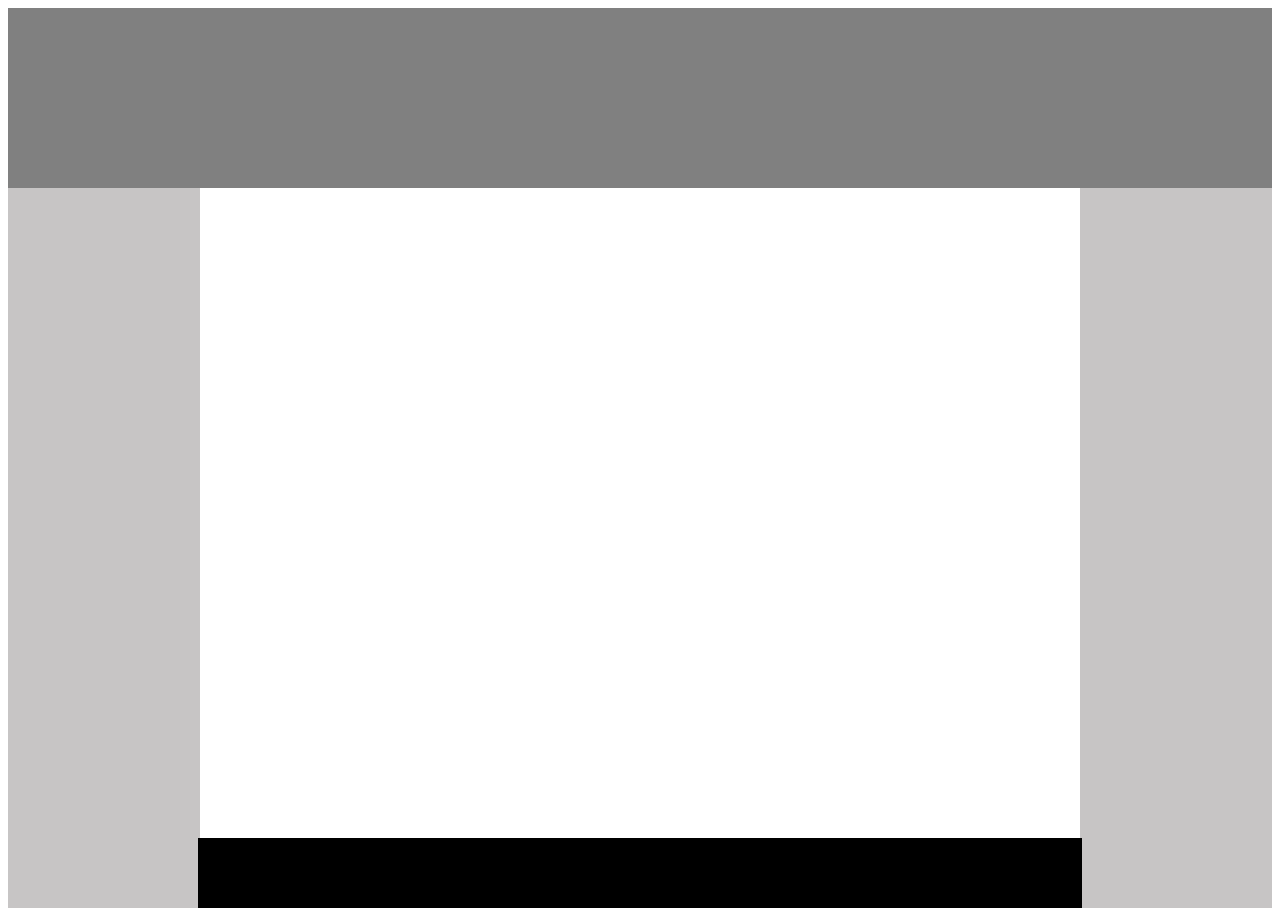
<file: first/index.html>
<!-- Put your HTML HERE, make sure to connect your index.css sheet -->
<!DOCTYPE html>
<html lang="en">
  <head>
    <meta charset="UTF-8" />
    <meta name="viewport" content="width=device-width, initial-scale=1.0" />
    <title>First</title>
    <link rel="stylesheet" href="./index.css" />
  </head>
  <body>
    <header class="top-of-page"></header>
    <section class="middle-of-page">
      <div class="grey-left"></div>
      <div class="grey-right"></div>
      <div class="middle">
        <div class="white"></div>
        <div class="black"></div>
      </div>
    </section>
  </body>
</html>
</file>
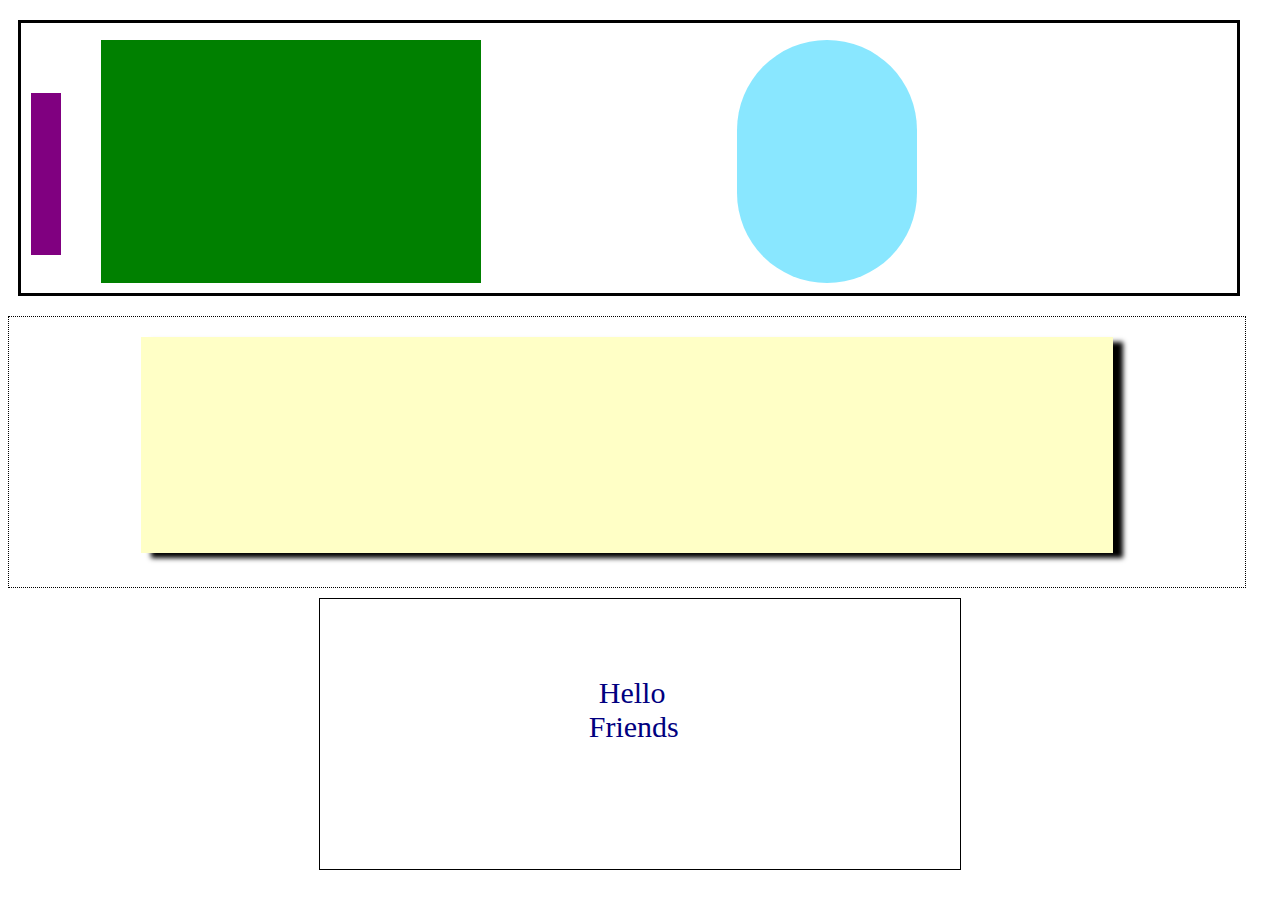
<file: second/index.html>
<!-- Put your HTML HERE, make sure to connect your index.css sheet -->
<!DOCTYPE html>
<html lang="en">
  <head>
    <meta charset="UTF-8" />
    <meta name="viewport" content="width=device-width, initial-scale=1.0" />
    <title>Second</title>
    <link rel="stylesheet" href="./index.css" />
  </head>
  <body>
    <div class="first">
      <div class="purple"></div>
      <div class="green"></div>
      <div class="sky-blue"></div>
    </div>
    <section>
      <div class="yellow-box"></div>
    </section>
    <footer>
      <p id="Hello"><span>Hello</span> Friends</p>
    </footer>
  </body>
</html>
</file>
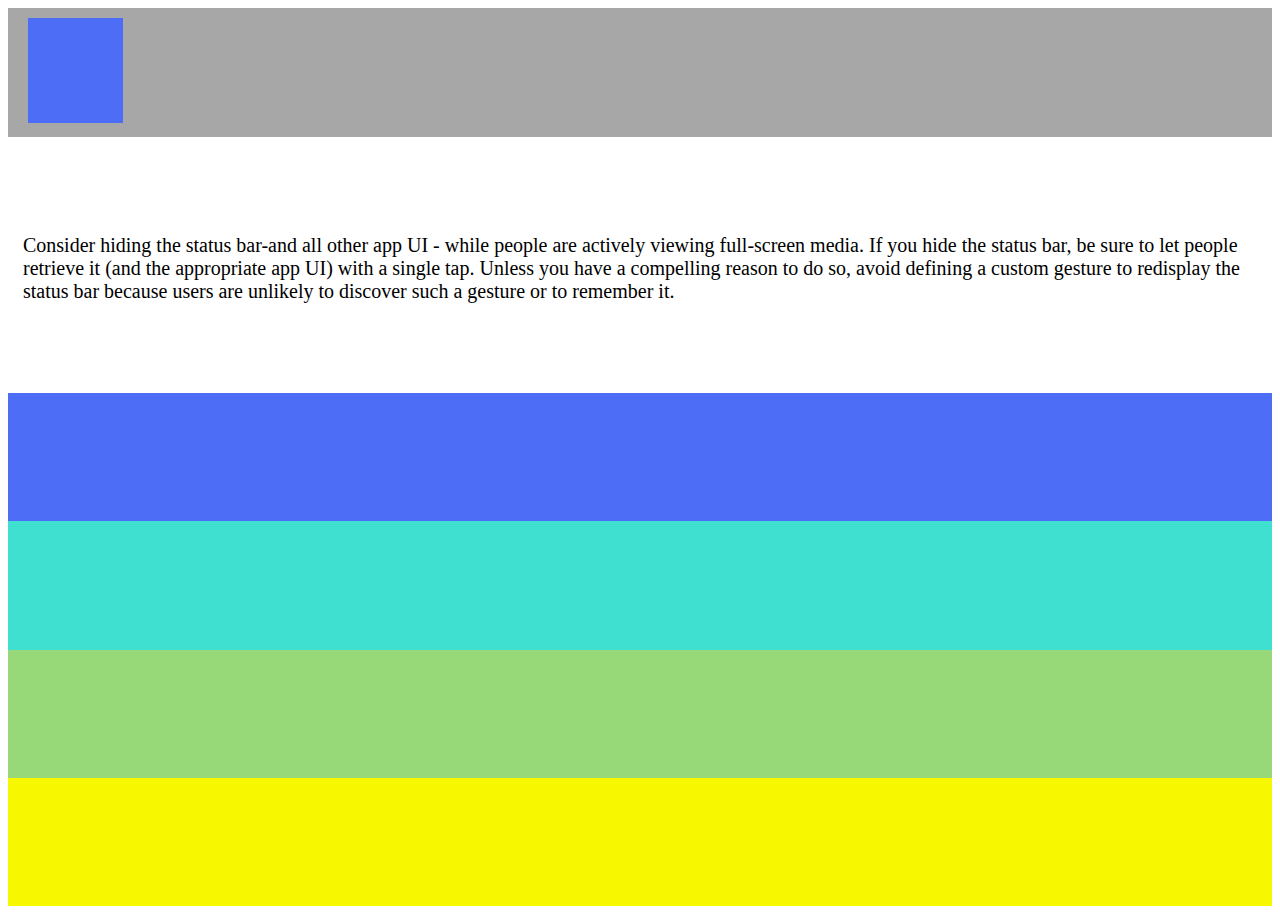
<file: third/index.html>
<!-- Put your HTML HERE, make sure to connect your index.css sheet -->
<!DOCTYPE html>
<html lang="en">
  <head>
    <meta charset="UTF-8" />
    <meta name="viewport" content="width=device-width, initial-scale=1.0" />
    <title>Third</title>
    <link rel="stylesheet" href="./index.css" />
  </head>
  <body>
    <header>
      <div class="blue-box"></div>
    </header>
    <div class="text-box">
      <p id="text">
        Consider hiding the status bar-and all other app UI - while people are
        actively viewing full-screen media. If you hide the status bar, be sure
        to let people retrieve it (and the appropriate app UI) with a single
        tap. Unless you have a compelling reason to do so, avoid defining a
        custom gesture to redisplay the status bar because users are unlikely to
        discover such a gesture or to remember it.
      </p>
    </div>
    <div id="blue" class="colors"></div>
    <div id="turqoise" class="colors"></div>
    <div id="green" class="colors"></div>
    <div id="yellow" class="colors"></div>
  </body>
</html>
</file>
<file: first/index.css>
.top-of-page {
  height: 20vh;
  width: 100%;
  background-color: grey;
  display: block;
}

.middle-of-page {
  height: 80vh;
  display: inline-block;
  width: 100%;
  position: relative;
}

.grey-left {
  width: 15vw;
  height: 80vh;
  background: rgb(199, 197, 197);
  float: left;
}

.grey-right {
  width: 15vw;
  height: 80vh;
  background: rgb(199, 197, 197);
  float: right;
}

.black {
  width: 70%;
  height: 70px;
  background-color: black;
  position: absolute;
  left: 15%;
  bottom: 0px;
}
</file>
<file: second/index.css>
.first {
  margin: 20px 10px;
  display: block;
  height: 30vh;
  width: 95vw;
  border: 3px solid black;
  position: relative;
}

.purple {
  height: 60%;
  width: 30px;
  background-color: purple;
  margin-left: 10px;
  margin-top: 70px;
}

.green {
  height: 90%;
  width: 380px;
  background-color: green;
  position: absolute;
  left: 80px;
  bottom: 10px;
}

.sky-blue {
  height: 90%;
  width: 180px;
  background-color: rgb(137, 231, 255);
  position: absolute;
  right: 320px;
  bottom: 10px;
  border-radius: 100px;
}

section {
  border: 1px solid black;
  border-style: dotted;
  display: block;
  height: 30vh;
  width: 95vw;
  padding: 0px 10px;
}

.yellow-box {
  margin: 0 auto;
  height: 80%;
  width: 80%;
  background-color: rgb(255, 255, 198);
  margin-top: 20px;
  box-shadow: 10px 5px 5px 0px black;
}

footer {
  width: 50vw;
  height: 30vh;
  display: block;
  font-size: 35px;
  border: 1px solid black;
  margin: 0 auto;
  margin-top: 10px;
}

#Hello {
  margin-left: 42%;
  margin-right: 20%;
  margin-top: 12%;
  color: navy;
  font-size: 30px;
}

span {
  display: block;
  margin-left: 10px;
}
</file>
<file: third/index.css>
* {
  box-sizing: border-box;
}

header {
  display: block;
  background-color: rgb(167, 167, 167);
  height: 14.3vh;
  box-sizing: border-box;
  padding-top: 10px;
}

.blue-box {
  height: 80%;
  background-color: rgb(78, 109, 247);
  width: 95px;
  margin-left: 20px;
  padding-bottom: 10px;
  box-sizing: content-box;
}

.text-box {
  height: 28.5vh;
  font-size: 20px;
  position: relative;
}

#text {
  position: absolute;
  top: 30%;
  left: 15px;
}

.colors {
  height: 14.25vh;
  width: 100%;
  display: block;
}

#blue {
  background-color: rgb(78, 109, 247);
}

#turqoise {
  background-color: turquoise;
}

#green {
  background-color: rgb(151, 216, 121);
}

#yellow {
  background-color: rgb(247, 247, 0);
}
</file>
